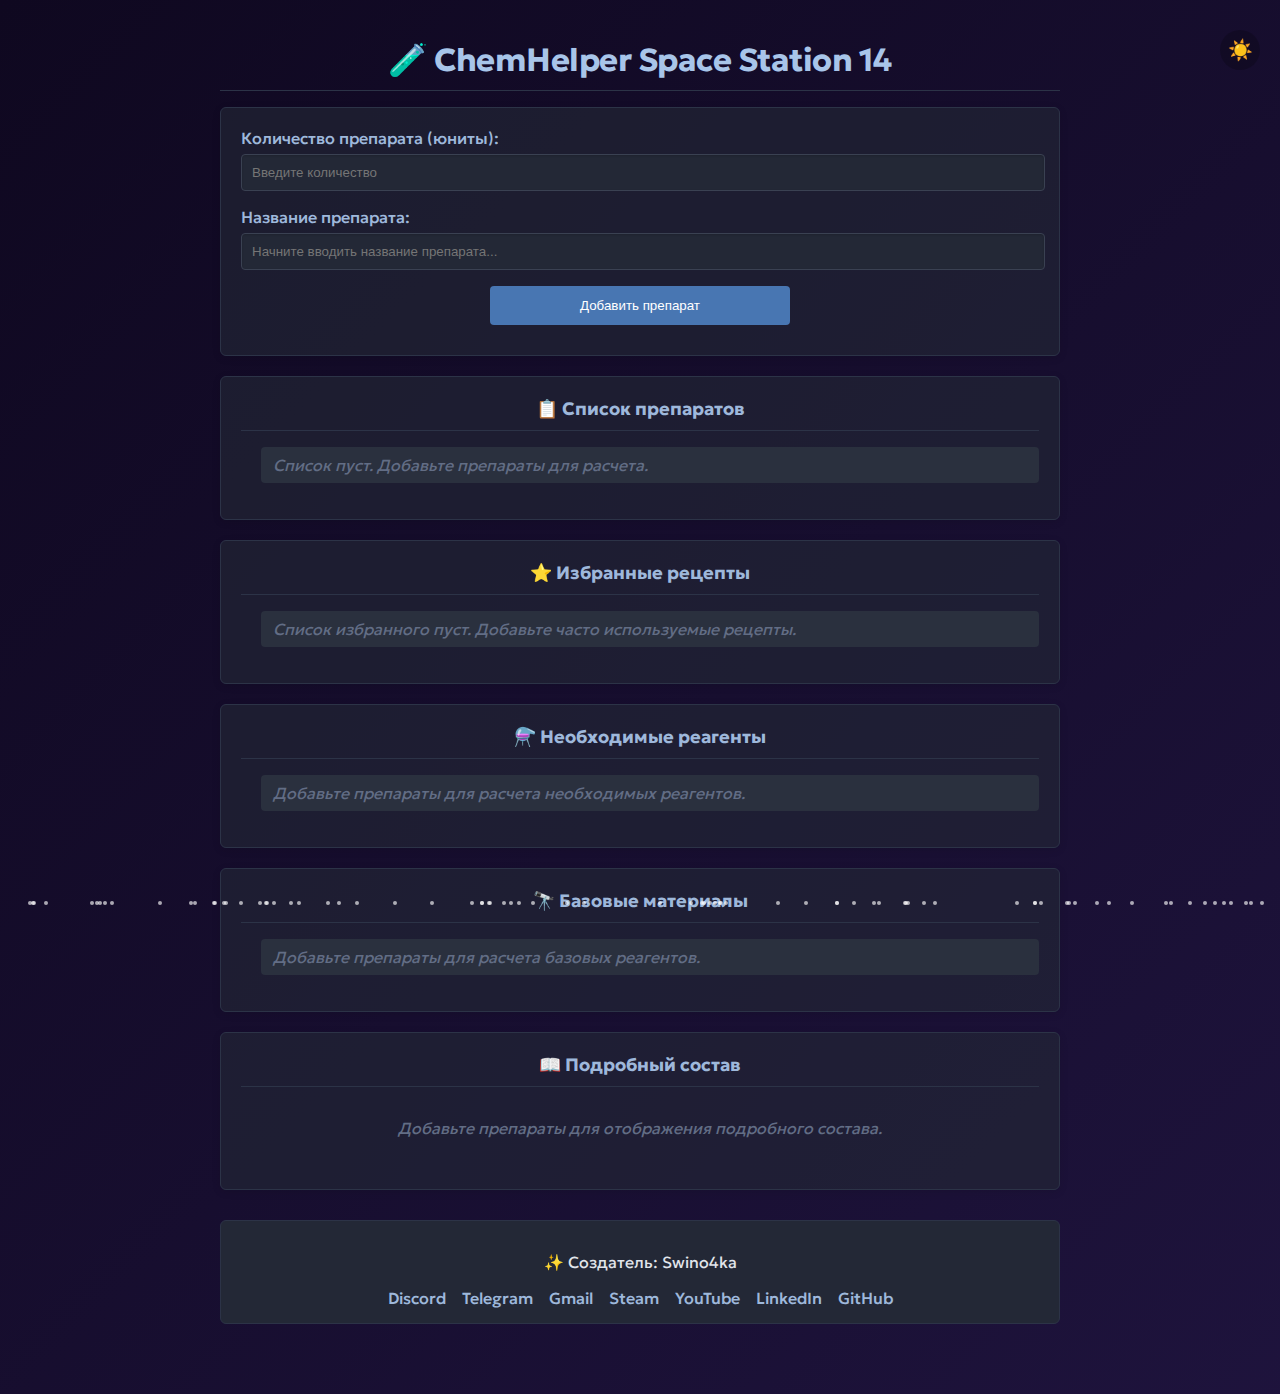
<file: index.html>
<!DOCTYPE html>
<html lang="ru">
<head>
  <meta charset="UTF-8">
  <meta name="viewport" content="width=device-width, initial-scale=1.0">
  <title>🧪 ChemHelper Space Station 14</title>
  <link rel="icon" href="icon.png">
  <link rel="stylesheet" href="css.css">
  <link rel="preconnect" href="https://fonts.googleapis.com">
  <link rel="preconnect" href="https://fonts.gstatic.com" crossorigin>
  <link href="https://fonts.googleapis.com/css2?family=Geologica:wght@100..900&display=swap" rel="stylesheet">
</head>
<body>
  <button id="themeToggle" title="Переключить тему">☀️</button>

  <h1>🧪 ChemHelper Space Station 14</h1>
  
  <div class="formContainer">
    <div class="form-group">
      <label for="quantity">Количество препарата (юниты):</label>
      <input type="number" id="quantity" min="1" placeholder="Введите количество">
    </div>

    <div class="form-group">
      <label for="material">Название препарата:</label>
      <input type="text" id="material" list="materialsList" placeholder="Начните вводить название препарата...">
      <datalist id="materialsList"></datalist>
    </div>

    <button id="addBtn">Добавить препарат</button>
  </div>

  <section>
    <h2>📋 Список препаратов</h2>
    <ul id="productionList"></ul>
  </section>

  <section class="favorites-section">
    <h2>⭐ Избранные рецепты</h2>
    <ul id="favoritesList"></ul>
  </section>

  <section>
    <h2>⚗️ Необходимые реагенты</h2>
    <ul id="reagentsList"></ul>
  </section>

  <section>
    <h2>🔭 Базовые материалы</h2>
    <ul id="baseReagentsList"></ul>
  </section>

  <section>
    <h2>📖 Подробный состав</h2>
    <div id="detailedList"></div>
  </section>

  <footer>
    <p>✨ Создатель: Swino4ka</p>
    <div class="links">
      <a href="https://discord.com/users/472393576010088449" target="_blank">Discord</a>
      <a href="https://t.me/Swino4ka" target="_blank">Telegram</a>
      <a href="mailto:rybalalka@gmail.com">Gmail</a>
      <a href="https://steamcommunity.com/profiles/76561198806638670/" target="_blank">Steam</a>
      <a href="https://www.youtube.com/@swino4ka" target="_blank">YouTube</a>
      <a href="https://www.linkedin.com/in/oleksandr-kvartiuk-b24171265" target="_blank">LinkedIn</a>
      <a href="https://github.com/Swino4ka" target="_blank">GitHub</a>
    </div>
  </footer>

  <script src="js.js"></script>

</body>
</html>
</file>
<file: css.css>
body {
  font-family: "Geologica", sans-serif;
  color: #e1e5eb;
  background: linear-gradient(-45deg, #1b1229, #150f2b, #231746, #0f0820);
  background-size: 400% 400%;
  animation: bgMove 20s ease infinite alternate;
  padding: 20px 30px;
  overflow-x: hidden;
  max-width: 900px;
  margin: 0 auto 50px auto; 
  box-sizing: border-box;
  position: relative;
}

@keyframes bgMove {
  0% { background-position: 0% 50%; }
  50% { background-position: 100% 50%; }
  100% { background-position: 0% 50%; }
}

.particle {
  position: fixed;
  bottom: -5px;
  width: 4px;
  height: 4px;
  background: rgba(255,255,255,0.8);
  opacity: 0.8;
  border-radius: 50%;
  animation: float linear infinite;
  pointer-events: none;
  z-index: -1;
}

@keyframes float {
  to { transform: translateY(-110vh); opacity: 0; }
}

h1, h2 {
    text-align: center;
    color: #9eb8db;
    margin-top: 20px;
    margin-bottom: 16px;
    border-bottom: 1px solid #2c3347;
    padding-bottom: 10px;
}

h1 {
    color: #a8c5e9;
    letter-spacing: -0.5px;
}
  
button {
    padding: 12px 25px;
    border-radius: 4px;
    border: none;
    background: #4876b2;
    color: white;
    cursor: pointer;
    transition: background-color 0.2s ease, transform 0.1s;
    width: 100%;
    max-width: 300px;
    display: block;
    margin: 10px auto;
    font-weight: 500;
}
  
button:hover {
    background: #5a8ac6;
    transform: translateY(-2px);
}

button:active {
    transform: translateY(0);
}
  
input[type="number"], 
input[type="text"],
select {
    width: 98%;
    padding: 10px;
    border-radius: 4px;
    background: #232836;
    border: 1px solid #3a4152;
    color: #e1e5eb;
    box-shadow: inset 0 1px 2px rgba(0,0,0,0.15);
}
  
input[type="number"] {
    width: 98%;
}

input:focus, select:focus {
    outline: none;
    border-color: #5a8ac6;
    box-shadow: 0 0 0 3px rgba(72, 118, 178, 0.2);
}
  
.formContainer {
    background: #232836a1;
    padding: 20px;
    border-radius: 6px;
    box-shadow: 0 2px 8px rgba(0,0,0,0.1);
    border: 1px solid #2c3347;
    margin-bottom: 20px;
}
  
section {
    background: #232836a1;
    padding: 20px;
    margin: 20px 0;
    border-radius: 6px;
    box-shadow: 0 2px 8px rgba(0,0,0,0.1);
    border: 1px solid #2c3347;
}

section h2 {
    font-size: 18px;
    margin-top: 0;
    border-bottom-color: #2c3347;
}

.form-group {
    margin-bottom: 16px;
}

.form-group label {
    display: block;
    margin-bottom: 6px;
    font-weight: 500;
    color: #9eb8db;
}

footer {
    text-align: center;
    padding: 15px;
    background: #232836;
    border-radius: 6px;
    border: 1px solid #2c3347;
    margin-top: 30px;
}
  
footer a {
    color: #9eb8db;
    margin: 0 6px;
    text-decoration: none;
    font-weight: 500;
}
  
footer a:hover {
    color: #a8c5e9;
    text-decoration: underline;
}

ul {
    padding-left: 20px;
}

li {
    margin-bottom: 6px;
}

ul#productionList li, 
ul#reagentsList li,
ul#baseReagentsList li {
    background: #2a303e;
    border-radius: 4px;
    padding: 8px 12px;
    margin-bottom: 8px;
    border-left: 3px solid #4876b2;
    display: flex;
    justify-content: space-between;
    align-items: center;
}


.empty-message {
    color: #626d85;
    font-style: italic;
    text-align: center;
    padding: 15px 0;
    border-left: none !important;
}


.delete-btn {
    background: transparent;
    color: #8497b1;
    border: none;
    font-size: 14px;
    padding: 5px 10px;
    margin: 0;
    cursor: pointer;
    transition: color 0.2s;
    border-radius: 4px;
    width: auto;
    display: inline-block;
}

.delete-btn:hover {
    color: #e1e5eb;
    background: rgba(255, 255, 255, 0.1);
    transform: none;
}

h3 {
    color: #9eb8db;
    margin-top: 20px;
    margin-bottom: 8px;
    font-size: 16px;
    padding-bottom: 5px;
    border-bottom: 1px dashed #3a4152;
}


.crafting-steps {
    background: #2a303e;
    border-radius: 4px;
    padding: 15px;
    border: 1px solid #2c3347;
    margin-bottom: 25px;
}

.crafting-step {
    display: flex;
    padding: 12px 0;
    border-bottom: 1px solid #3a4152;
}

.crafting-step:last-child {
    border-bottom: none;
}

.step-number {
    font-size: 18px;
    font-weight: 700;
    color: #4876b2;
    padding-right: 15px;
    width: 30px;
}

.step-content {
    flex: 1;
}

.step-title {
    font-weight: 600;
    color: #a8c5e9;
    margin-bottom: 8px;
    display: flex;
    justify-content: space-between;
    align-items: center;
}

.temp-req {
    font-size: 0.85em;
    background-color: rgba(216, 88, 40, 0.3);
    color: #ffc107;
    padding: 2px 8px;
    border-radius: 4px;
    margin-left: 10px;
    border-left: 2px solid #ffc107;
}

.step-ingredients {
    padding-left: 20px;
    margin: 0;
}

.step-ingredients li {
    color: #e1e5eb;
    margin-bottom: 4px;
}

@media (max-width: 600px) {
    body {
        padding: 15px;
    }
  
    h1 {
        font-size: 24px;
    }
  
    h2 {
        font-size: 18px;
    }
}

/* Стили для светлой темы */
.light-theme {
  color: #333;
  background-color: #bebeff;
  background-image: url("data:image/svg+xml,%3Csvg width='60' height='60' viewBox='0 0 60 60' xmlns='http://www.w3.org/2000/svg'%3E%3Cg fill='none' fill-rule='evenodd'%3E%3Cg fill='%23e0e0e6' fill-opacity='0.4'%3E%3Cpath d='M36 34v-4h-2v4h-4v2h4v4h2v-4h4v-2h-4zm0-30V0h-2v4h-4v2h4v4h2V6h4V4h-4zM6 34v-4H4v4H0v2h4v4h2v-4h4v-2H6zM6 4V0H4v4H0v2h4v4h2V6h4V4H6z'/%3E%3C/g%3E%3C/g%3E%3C/svg%3E");
}

.light-theme h1, .light-theme h2 {
  color: #2c5282;
  border-bottom-color: #ddd;
}

.light-theme h1 {
  color: #1a365d;
}

.light-theme button {
  background: #3182ce;
  color: #fff;
}

.light-theme button:hover {
  background: #4299e1;
}

.light-theme input[type="number"], 
.light-theme input[type="text"],
.light-theme select {
  background: #fff;
  border: 1px solid #cbd5e0;
  color: #2d3748;
  box-shadow: inset 0 1px 2px rgba(0,0,0,0.1);
}

.light-theme .formContainer,
.light-theme section,
.light-theme footer {
  background: #fff;
  border: 1px solid #e2e8f0;
  box-shadow: 0 2px 8px rgba(0,0,0,0.05);
}

.light-theme .form-group label {
  color: #2c5282;
}

.light-theme .crafting-steps {
  background: #f8fafc;
  border: 1px solid #e2e8f0;
}

.light-theme .step-title {
  color: #2c5282;
}

.light-theme ul#productionList li, 
.light-theme ul#reagentsList li,
.light-theme ul#baseReagentsList li,
.light-theme ul#favoritesList li {
  background: #f8fafc;
  border-left: 3px solid #3182ce;
}

.light-theme .crafting-step {
  border-bottom-color: #e2e8f0;
}

.light-theme .empty-message {
  color: #718096;
}

.light-theme footer a {
  color: #2c5282;
}

.light-theme footer a:hover {
  color: #1a365d;
}

/* Стили для кнопки переключения темы */
#themeToggle {
  position: fixed;
  top: 20px;
  right: 20px;
  width: 40px;
  height: 40px;
  border-radius: 50%;
  background: rgba(0,0,0,0.2);
  border: none;
  color: white;
  font-size: 20px;
  cursor: pointer;
  transition: background 0.3s ease;
  z-index: 1000;
  display: flex;
  align-items: center;
  justify-content: center;
  padding: 0;
}

.light-theme #themeToggle {
  background: rgba(0,0,0,0.1);
  color: #333;
}

/* Стили для избранного */
.fav-btn, .use-btn {
  background: transparent;
  color: #8497b1;
  border: none;
  font-size: 14px;
  padding: 5px 10px;
  margin: 0 5px;
  cursor: pointer;
  border-radius: 4px;
  width: auto;
  display: inline-block;
}

.fav-btn {
  color: #ffc107;
}

.use-btn {
  color: #4876b2;
}

.fav-btn:hover, .use-btn:hover {
  background: rgba(255, 255, 255, 0.1);
  transform: none;
}

.light-theme .fav-btn:hover, .light-theme .use-btn:hover {
  background: rgba(0, 0, 0, 0.05);
}

.item-buttons, .fav-buttons {
  display: flex;
  align-items: center;
}

/* Секция избранного */
.favorites-section h2 {
  display: flex;
  align-items: center;
  justify-content: center;
}

.favorites-section h2:before {
  color: #ffc107;
  margin-right: 10px;
}

ul#favoritesList li {
  background: #2a303e;
  border-radius: 4px;
  padding: 8px 12px;
  margin-bottom: 8px;
  border-left: 3px solid #ffc107;
  display: flex;
  justify-content: space-between;
  align-items: center;
}

.ripple {
  position: fixed;
  width: 10px; height: 10px;
  background: rgba(255,255,255,0.3);
  border-radius: 50%;
  transform: translate(-50%,-50%);
  animation: rippleEffect 0.8s ease-out;
  pointer-events: none;
}

.fade-in {
  animation: fadeIn 1s ease forwards;
}

.error-message {
  color: #ff5252;
  font-size: 14px;
  margin-top: 5px;
  display: none;
}

.error-highlight {
  border-color: #ff5252 !important;
  box-shadow: 0 0 0 2px rgba(255, 82, 82, 0.2) !important;
  animation: shake 0.5s ease-in-out;
}

@keyframes shake {
  0%, 100% { transform: translateX(0); }
  25% { transform: translateX(-5px); }
  75% { transform: translateX(5px); }
}

.notification {
  position: fixed;
  top: 20px;
  left: 50%;
  transform: translateX(-50%);
  background-color: #ff5252;
  color: white;
  padding: 10px 20px;
  border-radius: 4px;
  z-index: 1000;
  box-shadow: 0 3px 10px rgba(0, 0, 0, 0.2);
  opacity: 0;
  transition: opacity 0.3s ease;
  pointer-events: none;
}

.notification.show {
  opacity: 1;
}

.light-theme .notification {
  background-color: #e53e3e;
}
</file>
